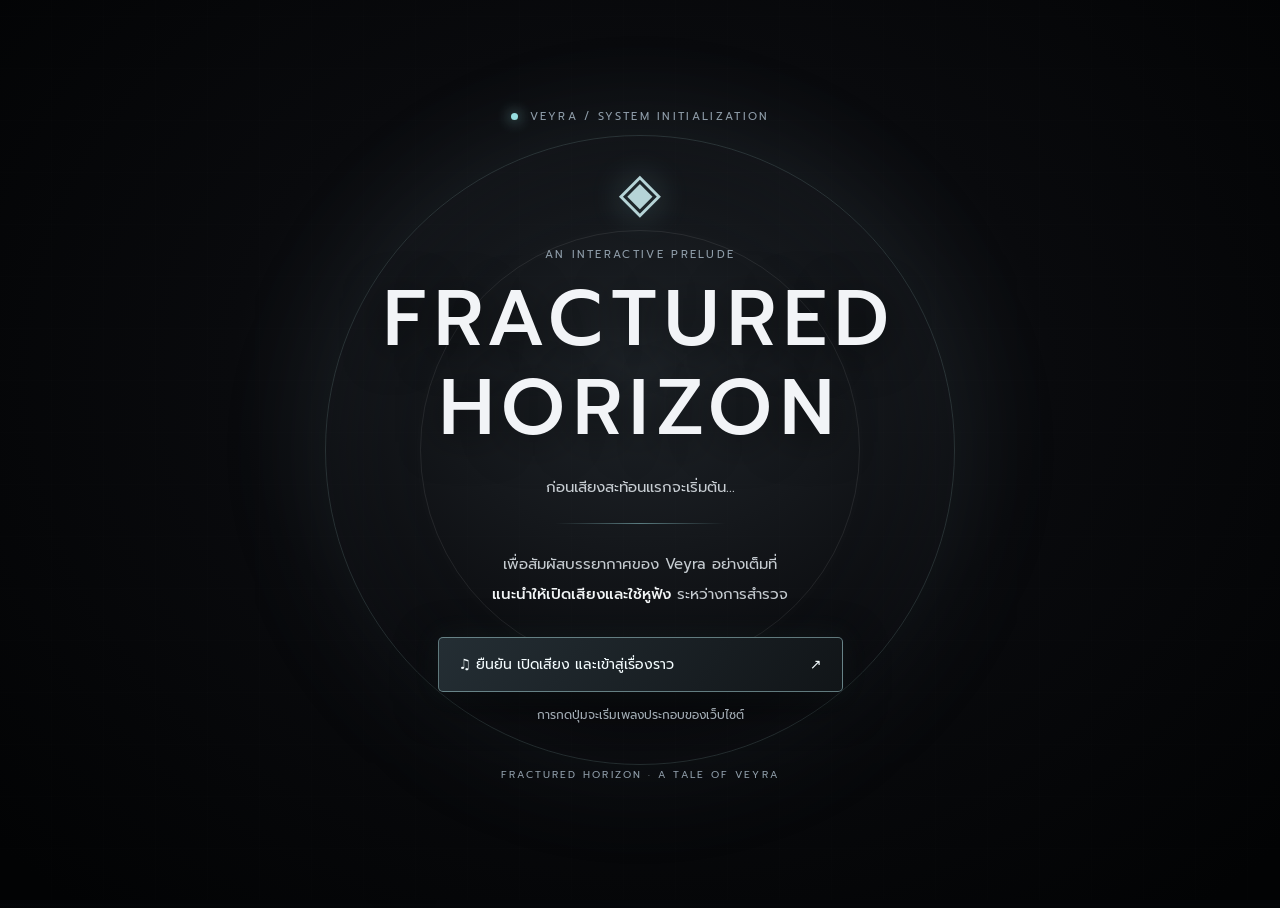
<file: index.html>
<!DOCTYPE html>
<html lang="th">
 <head>
  <meta charset="utf-8"/>
  <meta content="width=device-width, initial-scale=1" name="viewport"/>
  <meta content="#090e18" name="theme-color"/>
  <title>FRACTURED HORIZON — Prelude</title>
  <link href="assets/style.css" rel="stylesheet"/>
 </head>
 <body>
  <!-- หน้าขอเปิดเสียง: เริ่มเพลงเมื่อผู้เล่นคลิกเท่านั้น -->
  <div class="sound-gate" id="soundGate" role="dialog" aria-modal="true" aria-labelledby="soundGateTitle" aria-describedby="soundGateDescription">
    <div class="sound-gate-glow" aria-hidden="true"></div>
    <section class="sound-gate-card">
      <div class="sound-gate-kicker"><span class="sound-gate-dot"></span> VEYRA / SYSTEM INITIALIZATION</div>
      <div class="sound-gate-symbol" aria-hidden="true">◈</div>
      <p class="sound-gate-overline">AN INTERACTIVE PRELUDE</p>
      <h1 id="soundGateTitle">FRACTURED<br>HORIZON</h1>
      <p class="sound-gate-tagline">ก่อนเสียงสะท้อนแรกจะเริ่มต้น...</p>
      <div class="sound-gate-rule"></div>
      <p id="soundGateDescription" class="sound-gate-description">
        เพื่อสัมผัสบรรยากาศของ Veyra อย่างเต็มที่<br>
        <strong>แนะนำให้เปิดเสียงและใช้หูฟัง</strong> ระหว่างการสำรวจ
      </p>
      <button class="sound-gate-enter" id="soundGateEnter" type="button">♫ ยืนยัน เปิดเสียง และเข้าสู่เรื่องราว <span aria-hidden="true">↗</span></button>
      <p id="soundGateStatus" class="sound-gate-status" role="status" aria-live="polite">การกดปุ่มจะเริ่มเพลงประกอบของเว็บไซต์</p>
      <button class="sound-gate-skip" id="soundGateSkip" type="button" hidden>เข้าสู่เว็บไซต์โดยไม่มีเสียง</button>
      <p class="sound-gate-footer">FRACTURED HORIZON · A TALE OF VEYRA</p>
    </section>
  </div>
  <main class="app" id="app" inert>
   <header class="top">
    <div>
     <div class="brand">
      F R A C T U R E D &nbsp; H O R I Z O N
     </div>
     <div class="small">
      A Tale of Veyra / Prelude
     </div>
    </div>
    <nav class="topnav">
     <a href="character-form.html">
      แบบฟอร์ม Vestige
     </a>
     <a href="#" id="restartTop">
      เริ่มใหม่ ↻
     </a>
     <div class="audio-controls" aria-label="เพลงพื้นหลัง">
      <button type="button" id="audioToggle" class="audio-button" aria-pressed="false">♫ เปิดเพลง</button>
      <label class="volume-label" for="audioVolume">เสียง</label>
      <input type="range" id="audioVolume" min="0" max="100" value="45" aria-label="ระดับเสียงเพลง" />
     </div>
    </nav>
   </header>
   <div aria-live="polite" class="stage" id="stage">
    <div aria-hidden="true" class="scene-background" id="sceneBackground"></div>
    <!-- Atmospheric layers: เคลื่อนไหวตามฉาก ไม่ขัดขวางการคลิก -->
    <div aria-hidden="true" class="scene-atmosphere">
     <div class="light-sweep"></div>
     <div class="floating-motes"></div>
     <div class="cinematic-haze"></div>
     <div class="scene-scanlines"></div>
    </div>
    <div aria-hidden="true" class="scene-transition" id="sceneTransition"></div>
    <div aria-hidden="true" class="visual">
     <div class="orb">
     </div>
     <div class="ruins">
     </div>
     <div class="fog">
     </div>
    </div>
    <section class="content" id="content">
    </section>
    <div class="exploration-trail" id="trail" aria-live="polite"></div>
    <div class="progress" id="progress">
    </div>
   </div>
  </main>
  <!-- วางไฟล์เพลงของคุณแทน bgm.mp3 ใน assets/audio/ -->
  <audio id="backgroundAudio" loop preload="auto" src="assets/audio/bgm.mp3"></audio>
  <script src="assets/audio.js"></script>
  <script src="assets/story.js">
  </script>
 </body>
</html>
</file>
<file: assets/style.css>
@import url('https://fonts.googleapis.com/css2?family=Kanit:wght@300;400;500;600&family=Prompt:wght@300;400;500;600&display=swap');
:root{
  --ink:#eef3f8;
  --muted:#a4b5c7;
  --line:#58718955;
  --cyan:#7ee7e8;
  --gold:#f5c99a;
  --bg:#090e18
}
*{
  box-sizing:border-box
}
html{
  scroll-behavior:smooth
}
body{
  margin:0;
  color:var(--ink);
  background:var(--bg);
  font-family:Prompt,'Noto Sans Thai',system-ui,sans-serif
}
button,input,textarea,select{
  font:inherit
}
button,a{
  transition:.2s ease
}
a{
  color:var(--cyan);
  text-decoration:none
}
button{
  cursor:pointer
}
.app{
  position:relative;
  min-height:100dvh;
  overflow:hidden;
  background:radial-gradient(ellipse at 60% 8%,#23425e55,transparent 45%),linear-gradient(155deg,#0c1522,#050911 85%)
}
.app:before{
  content:"";
  pointer-events:none;
  position:absolute;
  inset:0;
  opacity:.2;
  background:repeating-linear-gradient(0deg,transparent 0 47px,#b1edff13 48px),repeating-linear-gradient(90deg,transparent 0 47px,#b1edff09 48px)
}
.top{
  position:relative;
  z-index:2;
  display:flex;
  align-items:center;
  justify-content:space-between;
  padding:22px clamp(22px,6vw,100px);
  border-bottom:1px solid var(--line)
}
.brand{
  letter-spacing:.32em;
  font-weight:600;
  font-size:15px
}
.small{
  font-size:11px;
  letter-spacing:.22em;
  color:var(--muted);
  text-transform:uppercase
}
.topnav{
  display:flex;
  align-items:center;
  gap:22px
}
.topnav a{
  font-size:13px;
  color:#d5e4ee
}
.topnav a:hover{
  color:var(--cyan)
}
.stage{
  min-height:calc(100dvh - 76px);
  position:relative;
  display:flex;
  align-items:center;
  padding:55px clamp(22px,8vw,140px) 100px
}
.content{
  position:relative;
  z-index:1;
  max-width:790px;
  animation:appear .6s ease both
}
.eyebrow{
  letter-spacing:.26em;
  text-transform:uppercase;
  color:var(--cyan);
  font-size:12px
}
.hero{
  font-family:Kanit,Prompt,sans-serif;
  font-size:clamp(52px,9.5vw,140px);
  font-weight:300;
  line-height:.92;
  letter-spacing:.07em;
  margin:25px 0
}
.heading{
  font-family:Kanit,Prompt,sans-serif;
  font-size:clamp(34px,5vw,68px);
  font-weight:400;
  line-height:1.16;
  margin:15px 0 25px
}
.subhead{
  font-size:clamp(19px,2.6vw,30px);
  font-weight:300;
  color:#d2dfe9;
  line-height:1.6
}
.prose{
  color:#b7c7d8;
  line-height:2.05;
  font-size:clamp(15px,1.5vw,18px);
  max-width:680px
}
.prose strong{
  color:#fff;
  font-weight:500
}
.actions{
  display:flex;
  gap:13px;
  flex-wrap:wrap;
  margin-top:32px
}
.btn{
  border:1px solid #83d5d76e;
  padding:13px 20px;
  background:#73dce91a;
  color:#e4ffff;
  border-radius:3px;
  min-height:50px;
  text-align:left
}
.btn:hover,.btn:focus-visible{
  background:#7ee7e833;
  transform:translateY(-2px);
  outline:1px solid var(--cyan)
}
.btn.secondary{
  background:#fff0;
  border-color:#ffffff40;
  color:#e5eaf2
}
.btn.gold{
  border-color:#f5c99a88;
  background:#f5c99a1a;
  color:#ffe1bf
}
.choices{
  display:grid;
  grid-template-columns:repeat(3,minmax(0,1fr));
  gap:14px;
  margin:34px 0
}
.choice{
  padding:23px 20px;
  border:1px solid #d5efff33;
  background:linear-gradient(145deg,#20364d9c,#101b2a88);
  min-height:205px;
  display:flex;
  flex-direction:column;
  align-items:flex-start;
  color:var(--ink);
  text-align:left
}
.choice:hover,.choice:focus-visible{
  border-color:var(--cyan);
  background:#253e55;
  transform:translateY(-4px)
}
.choice .num{
  font-size:12px;
  color:var(--cyan);
  letter-spacing:.2em
}
.choice b{
  font-size:21px;
  font-weight:500;
  margin:20px 0 9px
}
.choice span:last-child{
  font-size:13px;
  line-height:1.8;
  color:#b6c9db
}
.visual{
  position:absolute;
  inset:0;
  pointer-events:none;
  overflow:hidden
}
.orb{
  position:absolute;
  right:-8%;
  top:8%;
  width:min(63vw,820px);
  height:min(63vw,820px);
  border-radius:50%;
  border:1px solid #a5ebf537;
  box-shadow:0 0 0 38px #8ddce805,0 0 0 95px #8ddce807,inset 0 0 90px #74cddd12;
  background:radial-gradient(circle at 45% 52%,#63c9de2a,transparent 42%);
  animation:drift 9s ease-in-out infinite
}
.orb:before,.orb:after{
  content:"";
  position:absolute;
  inset:10%;
  border:1px dashed #d8f6ff2b;
  border-radius:50%;
  transform:rotate(-30deg)
}
.orb:after{
  inset:30%;
  border-style:solid;
  box-shadow:0 0 35px #70e4f331
}
.ruins{
  position:absolute;
  right:-2%;
  bottom:-3%;
  width:min(68vw,900px);
  height:62%;
  background:linear-gradient(0deg,#060a12 9%,transparent 90%);
  clip-path:polygon(0 95%,4% 67%,10% 70%,13% 31%,18% 33%,20% 75%,27% 73%,30% 48%,34% 49%,35% 17%,40% 18%,42% 65%,48% 62%,49% 35%,55% 39%,57% 80%,63% 77%,66% 44%,72% 46%,75% 68%,80% 66%,84% 18%,89% 16%,91% 70%,96% 60%,100% 80%,100% 100%)
}
.fog{
  position:absolute;
  bottom:0;
  right:0;
  width:100%;
  height:30%;
  background:linear-gradient(0deg,#060910d9,transparent)
}
.progress{
  position:absolute;
  z-index:2;
  bottom:28px;
  left:clamp(22px,8vw,140px);
  color:#a8b9ca;
  font-size:12px;
  letter-spacing:.15em
}
.indicator{
  display:inline-block;
  width:70px;
  height:1px;
  background:#8bd6db;
  vertical-align:middle;
  margin-right:12px
}
.flash{
  color:var(--gold)
}
.end .visual{
  filter:grayscale(.7)
}
.end .orb{
  opacity:.3
}
.end .heading{
  color:#f0d7c6
}
.disclaimer{
  border-left:2px solid #91e2de66;
  padding-left:17px;
  color:#aabfcd;
  font-size:13px;
  line-height:1.8;
  margin-top:25px
}
.footer{
  font-size:12px;
  color:#8ca0af;
  margin-top:25px
}
.formwrap{
  width:min(900px,100%);
  margin:0 auto;
  padding:60px 22px 100px
}
.formtitle{
  font-family:Kanit,sans-serif;
  font-size:clamp(35px,6vw,65px);
  font-weight:400;
  margin:5px 0
}
.formlead{
  line-height:1.9;
  color:var(--muted);
  max-width:750px
}
.panel{
  border:1px solid #5f8f9d55;
  background:#17273785;
  padding:clamp(22px,4vw,44px);
  margin:27px 0
}
.formgrid{
  display:grid;
  grid-template-columns:repeat(2,minmax(0,1fr));
  gap:22px
}
.field{
  display:flex;
  flex-direction:column;
  gap:9px
}
.field.full{
  grid-column:1/-1
}
label{
  font-size:14px;
  color:#e2edf2
}
label small{
  display:block;
  color:#9db1c2;
  line-height:1.7;
  font-size:12px
}
.field input,.field textarea,.field select{
  width:100%;
  padding:13px 14px;
  color:#f5fbff;
  background:#091521;
  border:1px solid #54768a;
  border-radius:2px;
  outline:none
}
.field input:focus,.field textarea:focus,.field select:focus{
  border-color:var(--cyan)
}
textarea{
  resize:vertical;
  min-height:100px
}
.hint{
  font-size:12px;
  color:#9db0be;
  line-height:1.9
}
.notice{
  padding:12px 14px;
  background:#0a1f2a;
  border:1px solid #468c9280;
  color:#bbebdf;
  font-size:13px;
  line-height:1.8
}
.tag{
  display:inline-block;
  border:1px solid #7ee7e844;
  font-size:11px;
  padding:4px 8px;
  letter-spacing:.08em;
  color:var(--cyan);
  margin:0 8px 10px 0
}
@keyframes appear{
  from{
    opacity:0;
    transform:translateY(16px)
  }
  to{
    opacity:1;
    transform:translateY(0)
  }
}
@keyframes drift{
  50%{
    transform:translateY(-24px) rotate(8deg)
  }
}
@media(max-width:700px){
  .top{
    padding:20px
  }
  .topnav{
    gap:12px
  }
  .topnav a{
    font-size:11px
  }
  .stage{
    padding:52px 23px 95px;
    align-items:flex-start
  }
  .content{
    width:100%
  }
  .orb{
    width:90vw;
    height:90vw;
    right:-40vw;
    top:15%
  }
  .ruins{
    width:100%;
    height:45%
  }
  .choices{
    grid-template-columns:1fr
  }
  .choice{
    min-height:110px;
    padding:15px 18px
  }
  .choice b{
    margin:8px 0 3px
  }
  .formgrid{
    grid-template-columns:1fr
  }
  .field.full{
    grid-column:auto
  }
  .hero{
    font-size:clamp(55px,17vw,100px)
  }
}
@media(prefers-reduced-motion:reduce){
  *,*:before,*:after{
    animation:none!important;
    transition:none!important
  }
}

/* ================================================
   CINEMATIC BACKGROUNDS — แก้ฉากได้ที่ assets/backgrounds/
   เพิ่มฉากใหม่โดยสร้าง SVG/PNG/JPG แล้วแก้ URL ด้านล่าง
   ================================================ */
.app { isolation: isolate; }
.scene-background {
  position: absolute;
  inset: 0;
  z-index: 0;
  background-image: linear-gradient(90deg, rgba(4,10,19,.94) 0%, rgba(5,12,21,.83) 42%, rgba(5,12,21,.20) 100%), url('backgrounds/intro.svg');
  background-size: cover;
  background-position: center;
  pointer-events: none;
  transition: opacity .6s ease;
}
.app[data-scene="world"] .scene-background { background-image: linear-gradient(90deg, #070e1cf5 0%, #070e1cba 47%, #070e1c32 100%), url('backgrounds/world.svg'); }
.app[data-scene="paths"] .scene-background { background-image: linear-gradient(90deg, #07101beb 0%, #07101bb7 55%, #07101b50 100%), url('backgrounds/paths.svg'); }
.app[data-scene="city"] .scene-background { background-image: linear-gradient(90deg, #061422f5 0%, #061422aa 48%, #06142220 100%), url('backgrounds/city.svg'); }
.app[data-scene="trace"] .scene-background { background-image: linear-gradient(90deg, #06111def 0%, #06111db3 46%, #06111d25 100%), url('backgrounds/trace.svg'); }
.app[data-scene="signal"] .scene-background { background-image: linear-gradient(90deg, #080d1bf2 0%, #080d1bb9 45%, #080d1b22 100%), url('backgrounds/signal.svg'); }
.app[data-scene="convergence"] .scene-background { background-image: linear-gradient(90deg, #0c0f1af5 0%, #0c0f1ab9 48%, #0c0f1a30 100%), url('backgrounds/convergence.svg'); }
.app[data-scene="ending"] .scene-background { background-image: linear-gradient(90deg, #100e19ef 0%, #100e19b7 48%, #100e193b 100%), url('backgrounds/ending.svg'); }
.scene-background::after { content:''; position:absolute; inset:0; background:linear-gradient(0deg,rgba(3,7,14,.8),transparent 35%); }
.visual { opacity: .52; }
.top { z-index: 5; background:rgba(3,9,18,.53); backdrop-filter: blur(12px); gap:18px; }
.topnav { flex-wrap:wrap; justify-content:flex-end; }
.audio-controls { display:flex; align-items:center; gap:9px; flex-wrap:wrap; }
.audio-button, .audio-file-button { font-size:12px; color:#dcf5f8; background:#102737c9; border:1px solid #7ee7e877; padding:8px 11px; cursor:pointer; border-radius:4px; white-space:nowrap; }
.audio-button:hover, .audio-file-button:hover { border-color:#7ee7e8; background:#1a4250; }
.volume-label { font-size:11px; color:var(--muted); }
#audioVolume { width:75px; accent-color:#7ee7e8; cursor:pointer; }
.prose { text-shadow: 0 2px 14px #020811; }
.choice { backdrop-filter:blur(14px); }
@media (max-width:760px) {
 .top { align-items:flex-start; flex-direction:column; }
 .topnav { justify-content:flex-start; gap:12px; }
 .stage { min-height:calc(100dvh - 140px); }
 .scene-background { background-position: 65% center; }
 .audio-controls { width:100%; }
}

/* Prelude v0.4 — หลายทางเลือก */
.content{max-width:930px;width:100%;}
.choices{grid-template-columns:repeat(auto-fit,minmax(210px,1fr));}
.choice{min-height:160px;padding:20px;background:linear-gradient(145deg,#1b3648dc,#0b1929d9);}
.choice b{font-size:18px;margin:14px 0 7px;}
.exploration-trail{position:absolute;z-index:2;bottom:55px;left:clamp(22px,8vw,140px);font-size:11px;color:#bbcad6;letter-spacing:.03em;max-width:80%;}
@media(max-width:700px){.choices{grid-template-columns:1fr}.choice{min-height:104px}.exploration-trail{bottom:64px;font-size:10px}.stage{padding-bottom:130px}}


/* ================================================================
   VEYRA v0.6 — ANIMATED ENVIRONMENTS
   ฉากหลัก: app[data-scene] อัปเดตจาก story.js
   ปรับความเร็วได้ที่ animation-duration; เปลี่ยนรูปที่กฎ scene-background ด้านบน
   ================================================================ */
.scene-background {
  transform: scale(1.08);
  animation: world-breathe 22s ease-in-out infinite alternate;
  will-change: transform;
}
.scene-atmosphere {
  position:absolute;inset:0;overflow:hidden;pointer-events:none;z-index:0;
}
.scene-atmosphere > div {position:absolute;inset:0;pointer-events:none;}
.cinematic-haze {
  background: radial-gradient(ellipse at 70% 68%,rgba(130,210,233,.14),transparent 55%),
    linear-gradient(120deg,transparent 20%,rgba(147,216,255,.06) 53%,transparent 80%);
  filter: blur(27px);
  animation: haze-float 16s ease-in-out infinite alternate;
}
.floating-motes {
  background-image:
    radial-gradient(circle,#c9f5ffb8 1px,transparent 2px),
    radial-gradient(circle,#81e3e9a0 1px,transparent 2px),
    radial-gradient(circle,#fff5e49a 1px,transparent 2px);
  background-size: 127px 149px,189px 197px,231px 163px;
  background-position:10% 20%,47% 10%,71% 30%;
  opacity:.33;
  animation:motes-rise 28s linear infinite;
}
.light-sweep {
  inset:-50% !important;
  background:conic-gradient(from 210deg at 65% 55%,transparent 0deg,rgba(98,213,237,.13) 18deg,transparent 55deg,transparent 360deg);
  animation:light-rotate 42s linear infinite;
  opacity:.6;
}
.scene-scanlines {
  opacity:.12;
  background:repeating-linear-gradient(to bottom,transparent 0px,transparent 4px,#d5fbff25 5px,transparent 6px);
}
.app[data-scene="city"] .cinematic-haze {
  background:radial-gradient(ellipse at 72% 59%,#e9b56a30,transparent 53%),linear-gradient(80deg,transparent,#7deefa0c,transparent);
  animation-duration:9s;
}
.app[data-scene="city"] .floating-motes {opacity:.48;animation-duration:20s;}
.app[data-scene="trace"] .scene-background {animation:trace-shift 17s ease-in-out infinite alternate;}
.app[data-scene="trace"] .cinematic-haze {
  background:radial-gradient(ellipse at 65% 51%,#64e8e83b,transparent 55%);
  animation:haze-float 8s ease-in-out infinite alternate;
}
.app[data-scene="trace"] .light-sweep {animation-duration:12s;opacity:.85;}
.app[data-scene="signal"] .scene-scanlines {opacity:.32;animation:signal-flicker 3.4s steps(2,end) infinite;}
.app[data-scene="signal"] .light-sweep {animation:signal-pulse 6s ease-in-out infinite;}
.app[data-scene="ending"] .scene-background {animation:ending-collapse 18s ease-in-out infinite alternate;}
.app[data-scene="ending"] .cinematic-haze {background:radial-gradient(ellipse at 70% 70%,#e9806540,transparent 60%);}
.app[data-scene="ending"] .floating-motes {opacity:.15;animation-duration:48s;}
.app[data-scene="ending"] .scene-scanlines {opacity:.25;}
.scene-transition {
  position:absolute;inset:0;z-index:3;pointer-events:none;
  background:linear-gradient(120deg,transparent 5%,#b6fdff1c 46%,#d9ffff36 52%,transparent 87%);
  opacity:0;
}
.scene-transition.active {animation:transition-wipe .75s ease-out both;}
.content.content-enter {animation:scene-text-enter .65s cubic-bezier(.16,.8,.3,1) both;}
@keyframes world-breathe {0%{transform:scale(1.075) translate3d(-.6%,0,0)}100%{transform:scale(1.16) translate3d(1.8%,-1%,0)}}
@keyframes trace-shift {0%{transform:scale(1.08) translate(0,0);filter:hue-rotate(0deg)}100%{transform:scale(1.15) translate(-1.6%,-1.3%);filter:hue-rotate(13deg)}}
@keyframes ending-collapse {0%{transform:scale(1.09) translateY(0);filter:brightness(.94)}100%{transform:scale(1.18) translateY(1.7%);filter:brightness(.67)}}
@keyframes haze-float {to{transform:translate3d(-7%,4%,0) scale(1.14);opacity:.6}}
@keyframes motes-rise {to{background-position:10% -420px,47% -540px,71% -350px}}
@keyframes light-rotate {to{transform:rotate(360deg)}}
@keyframes signal-flicker {0%,75%,100%{opacity:.27}78%,80%{opacity:.04}82%{opacity:.42}}
@keyframes signal-pulse {0%,100%{opacity:.15}50%{opacity:.95}}
@keyframes transition-wipe {0%{opacity:0;transform:translateX(-16%)}30%{opacity:.65}100%{opacity:0;transform:translateX(20%)}}
@keyframes scene-text-enter {from{opacity:0;transform:translateY(18px);filter:blur(3px)}to{opacity:1;transform:none;filter:blur(0)}}

/* ================================================================
   CHARACTER FORM / AUTHORIZATION GATE
   เป็นฉากเปิดทางเข้าแบบฟอร์ม ไม่ใช่ระบบตรวจสอบตัวตนจริง
   ================================================================ */
.form-page .app {background:radial-gradient(ellipse at 75% 20%,#244c6455,transparent 55%),#070e18;}
.form-ambient {position:fixed;inset:0;z-index:0;overflow:hidden;pointer-events:none;}
.form-aurora {position:absolute;inset:-30%;background:radial-gradient(ellipse at 60% 45%,#2f9fa124,transparent 50%);animation:haze-float 15s ease-in-out infinite alternate;}
.form-gridlines {position:absolute;inset:0;background:linear-gradient(0deg,#6fe7f405 1px,transparent 1px),linear-gradient(90deg,#6fe7f405 1px,transparent 1px);background-size:52px 52px;mask-image:linear-gradient(transparent,#000);}
.form-page .formwrap {position:relative;z-index:1;}
.auth-gate {position:fixed;inset:0;z-index:100;display:grid;place-items:center;padding:20px;
  background:radial-gradient(circle at 55% 37%,#16405a,#040a13 72%);color:#e5faff;
  transition:opacity .6s ease, visibility .6s ease;}
.auth-gate[hidden] {display:none;}
.auth-gate.auth-dismissed {opacity:0;visibility:hidden;pointer-events:none;}
.auth-gate::after {content:'';position:absolute;inset:0;pointer-events:none;background:repeating-linear-gradient(0deg,#8aebfc08 0px,#8aebfc08 1px,transparent 2px,transparent 5px);}
.auth-panel {width:min(640px,100%);text-align:center;position:relative;z-index:1;}
.auth-icon {font-size:76px;color:#80e7f1;line-height:1;filter:drop-shadow(0 0 28px #6addfbaa);animation:auth-pulse 2.4s ease-in-out infinite;}
.auth-kicker {font-size:12px;letter-spacing:.38em;color:#83e5e8;margin:24px 0 15px;}
.auth-headline {font-size:clamp(27px,5vw,52px);font-family:Kanit,Prompt,sans-serif;letter-spacing:.07em;font-weight:400;margin:0 0 12px;}
.auth-message {font-size:14px;color:#a7c8d4;min-height:27px;}
.auth-progress {width:min(390px,80%);height:3px;background:#54838d52;margin:26px auto;overflow:hidden;}
.auth-progress span {display:block;height:100%;width:0;background:#8cecf1;box-shadow:0 0 18px #8cecf1;animation:auth-loading 2.3s linear forwards;}
.auth-continue {margin:10px auto 0;display:block;opacity:.45;transition:opacity .3s;}
.auth-complete .auth-continue {opacity:1;box-shadow:0 0 28px #6ee4f522;}
.auth-complete .auth-icon {color:#a6ffd3;}
.auth-skip {border:0;background:transparent;color:#9fbac7;text-decoration:underline;cursor:pointer;display:block;margin:18px auto;font-size:12px;}
@keyframes auth-pulse {50%{opacity:.48;transform:scale(.93)}}
@keyframes auth-loading {to{width:100%}}
@media (prefers-reduced-motion:reduce) {
  .scene-background,.scene-atmosphere *, .scene-transition,.content.content-enter,
  .auth-icon,.auth-progress span,.form-aurora {animation:none!important;transform:none!important;filter:none!important;}
  .auth-progress span {width:100%;}
}


/* ================================================================
   VEYRA v0.7 — OBSIDIAN BLACK THEME
   โทนสีดำ / เทาถ่าน แสงฟ้าเฉพาะส่วนที่เน้น
   แก้สีหลักได้จากตัวแปรด้านล่าง
   ================================================================ */
:root {
  --ink: #f3f4f6;
  --muted: #a2a8b2;
  --line: #b6c0cd27;
  --cyan: #9fe1e6;
  --gold: #d3b89e;
  --bg: #050506;
}
html, body { background: #050506; }
.app, .form-page .app {
  background: radial-gradient(ellipse at 67% 22%, #22252b65, transparent 48%),
              linear-gradient(135deg, #111113, #050506 72%);
}
.app::before {
  opacity: .12;
  background: repeating-linear-gradient(0deg, transparent 0 47px, #d5e1ef10 48px),
              repeating-linear-gradient(90deg, transparent 0 47px, #d5e1ef0a 48px);
}
/* ทุกฉากยังมีภาพ แต่หรี่แสงและลดความสดให้ได้บรรยากาศเข้ม */
.scene-background { filter: grayscale(.55) brightness(.66) contrast(1.17); }
.app[data-scene="world"] .scene-background { background-image: linear-gradient(90deg,#050506fa 0%,#050506d4 45%,#05050670 100%),url('backgrounds/world.svg'); }
.app[data-scene="paths"] .scene-background { background-image: linear-gradient(90deg,#050506f8 0%,#050506ce 50%,#0505066b 100%),url('backgrounds/paths.svg'); }
.app[data-scene="city"] .scene-background { background-image: linear-gradient(90deg,#050506f8 0%,#050506c6 45%,#05050660 100%),url('backgrounds/city.svg'); }
.app[data-scene="trace"] .scene-background { background-image: linear-gradient(90deg,#050506f8 0%,#050506cf 45%,#0505066b 100%),url('backgrounds/trace.svg'); }
.app[data-scene="signal"] .scene-background { background-image: linear-gradient(90deg,#050506f8 0%,#050506c9 45%,#05050665 100%),url('backgrounds/signal.svg'); }
.app[data-scene="convergence"] .scene-background { background-image: linear-gradient(90deg,#050506fa 0%,#050506d6 47%,#05050677 100%),url('backgrounds/convergence.svg'); }
.app[data-scene="ending"] .scene-background { background-image: linear-gradient(90deg,#030304fc 0%,#030304df 50%,#03030491 100%),url('backgrounds/ending.svg'); }
.scene-background::after { background:linear-gradient(0deg,#030304ed 2%,transparent 76%); }
.app[data-scene="trace"] .scene-background { animation:trace-shift 17s ease-in-out infinite alternate; }
.app[data-scene="ending"] .scene-background { animation:ending-collapse 18s ease-in-out infinite alternate; }
.top { background:rgba(5,5,7,.88); border-color:#ffffff1b; }
.topnav a { color:#c4c8cf; }
.choice, .choices .choice {
  background:linear-gradient(145deg,#1e2024ed,#0b0c0ff0);
  border-color:#ffffff2a;
  box-shadow:0 15px 45px #00000055;
}
.choice:hover, .choice:focus-visible { background:#272b31; border-color:#9fe1e6a0; }
.btn, .audio-button, .audio-file-button { background:#17191df0; border-color:#ffffff44; color:#eff4f7; }
.btn:hover, .audio-button:hover, .audio-file-button:hover { background:#30343a; border-color:#9fe1e6; }
input, textarea, select { background:#0d0e11; border-color:#ffffff36; color:#f1f2f4; }
input:focus, textarea:focus, select:focus { border-color:#9fe1e6; }
.formwrap .panel, .formwrap .card, .formwrap fieldset { background:#111216e8; border-color:#ffffff25; }
.cinematic-haze { background:radial-gradient(ellipse at 70% 68%,#a5a7b00d,transparent 55%); }
.floating-motes { opacity:.15; }
.light-sweep { opacity:.24; }
.app[data-scene="city"] .cinematic-haze { background:radial-gradient(ellipse at 72% 59%,#d8c8a217,transparent 54%); }
.app[data-scene="trace"] .cinematic-haze { background:radial-gradient(ellipse at 65% 51%,#8fbcc41c,transparent 55%); }
.app[data-scene="ending"] .cinematic-haze { background:radial-gradient(ellipse at 70% 70%,#ad5e5120,transparent 60%); }
.form-aurora { background:radial-gradient(ellipse at 60% 45%,#a0c8cd10,transparent 50%); }
.form-gridlines { opacity:.4; }
.auth-gate { background:radial-gradient(circle at 55% 32%,#202228,#060607 72%); }
.auth-gate::after { opacity:.4; }
.auth-message { color:#abb3bd; }
.auth-progress { background:#ffffff25; }
.auth-progress span { background:#a3dce1; box-shadow:0 0 14px #a3dce166; }
/* โหมดลดการเคลื่อนไหวสำหรับผู้ใช้งานที่ต้องการ */
@media (prefers-reduced-motion:reduce) {
  .scene-background { animation:none!important; transform:none!important; }
}


/* ===============================================================
   v0.8 — SOUND ENTRY GATE | หน้าแนะนำเปิดเสียงก่อนเข้า Prelude
   =============================================================== */
.sound-gate {
  position:fixed;
  inset:0;
  z-index:9999;
  display:grid;
  place-items:center;
  overflow-y:auto;
  padding:32px 18px;
  background:radial-gradient(ellipse at 50% 42%,#20252a 0%,#090a0d 45%,#020304 95%);
  color:#f2f4f7;
  isolation:isolate;
  transition:opacity .6s ease, visibility .6s ease;
}
.sound-gate::before {
  content:"";
  position:absolute;
  inset:0;
  pointer-events:none;
  background:repeating-linear-gradient(0deg,transparent 0 51px,#ffffff06 52px),
             repeating-linear-gradient(90deg,transparent 0 51px,#ffffff05 52px);
  opacity:.65;
}
.sound-gate-glow {
  position:absolute;
  width:min(70vw,630px);
  aspect-ratio:1;
  border:1px solid #b6e6e329;
  border-radius:50%;
  box-shadow:0 0 130px #89acbb15,inset 0 0 120px #89acbb0e;
  animation:sound-gate-breathe 7s ease-in-out infinite;
  pointer-events:none;
}
.sound-gate-glow::after {
  content:"";
  position:absolute;
  inset:15%;
  border-radius:50%;
  border:1px solid #ffffff15;
}
.sound-gate-card {
  position:relative;
  z-index:1;
  width:min(100%,670px);
  text-align:center;
  padding:36px 20px;
}
.sound-gate-kicker,.sound-gate-overline,.sound-gate-footer {
  letter-spacing:.21em;
  color:#8f9da9;
  font-size:11px;
}
.sound-gate-kicker {display:flex;align-items:center;justify-content:center;gap:12px;}
.sound-gate-dot {
  width:7px;height:7px;
  border-radius:50%;
  background:#97dee1;
  box-shadow:0 0 14px #97dee1;
  animation:sound-gate-breathe 2s ease-in-out infinite;
}
.sound-gate-symbol {font-size:55px;color:#b6d4d7;margin:26px auto 12px;text-shadow:0 0 34px #9fe1e655;}
.sound-gate-overline {margin:0 0 12px;}
.sound-gate-card h1 {
  font-family:Prompt,system-ui,sans-serif;
  font-size:clamp(38px,8vw,78px);
  line-height:1.13;
  font-weight:500;
  letter-spacing:.095em;
  margin:0;
  text-shadow:0 8px 40px #0009;
}
.sound-gate-tagline {font-size:15px;color:#c7cdd2;margin:24px 0;}
.sound-gate-rule {height:1px;width:170px;margin:25px auto;background:linear-gradient(90deg,transparent,#9fe1e67d,transparent);}
.sound-gate-description {color:#c5cbd0;line-height:2;font-size:15px;margin:0 0 28px;}
.sound-gate-description strong {color:#f2f5f6;font-weight:500;}
.sound-gate-enter {
  display:flex;
  gap:20px;
  align-items:center;
  justify-content:space-between;
  width:min(100%,405px);
  padding:16px 20px;
  margin:auto;
  border:1px solid #a0cace8c;
  border-radius:5px;
  background:linear-gradient(125deg,#242e34,#111518);
  color:#f5fdff;
  box-shadow:0 10px 40px #0008,0 0 28px #9fe1e615;
  font-size:14px;
}
.sound-gate-enter:hover,.sound-gate-enter:focus-visible {background:#354048;border-color:#d2f2f3;transform:translateY(-2px);}
.sound-gate-enter:disabled {opacity:.65;cursor:wait;}
.sound-gate-status {min-height:24px;font-size:12px;line-height:1.8;color:#a3adb5;margin:13px 0 0;}
.sound-gate-skip {background:transparent;color:#b6c0c6;border:0;text-decoration:underline;font-size:12px;margin:8px auto 0;}
.sound-gate-skip[hidden]{display:none;}
.sound-gate-footer {margin-top:38px;font-size:10px;}
.sound-gate-exit {opacity:0;visibility:hidden;pointer-events:none;}
@keyframes sound-gate-breathe {50% {transform:scale(1.035);opacity:.65;}}
@media(max-width:540px){.sound-gate-card{padding:16px 5px;}.sound-gate-description{font-size:13px;}.sound-gate-card h1{letter-spacing:.05em;}}
@media(prefers-reduced-motion:reduce){.sound-gate-glow,.sound-gate-dot{animation:none!important;}.sound-gate{transition:none!important;}}

/* =============== FH v1.3: PLAYER GUIDES + PDF =============== */
.player-guide{position:relative;z-index:3;margin:16px 0 24px;border:1px solid rgba(159,225,230,.3);border-radius:13px;background:rgba(9,12,16,.91);color:#e8edf0;box-shadow:0 10px 30px rgba(0,0,0,.28)}
.player-guide summary{cursor:pointer;padding:14px 18px;font-weight:700;letter-spacing:.01em;list-style-position:inside}
.guide-inner{padding:0 18px 16px;color:#c0cbd0;line-height:1.8;font-size:14px}
.guide-inner p{margin:8px 0}.guide-inner ol{padding-left:22px;margin:7px 0}.guide-inner li{margin-bottom:5px}
.form-guide{max-width:940px}
.story-guide{margin:18px 0 14px;max-width:770px}
.guide-label{font-size:11px;color:#9fe1e6;letter-spacing:.12em}
.form-actions>.btn{max-width:460px;width:100%;font-size:15px;min-height:52px}
.pdf-sheet{display:none}
@media print{
  @page{size:A4;margin:16mm}
  html,body{background:white!important;color:#111!important;overflow:visible!important}
  body>*:not(.pdf-sheet){display:none!important}
  .pdf-sheet{display:block!important;position:static!important;color:#111!important;background:white!important;font-family:Arial,'Noto Sans Thai',sans-serif;font-size:11pt;line-height:1.55}
  .pdf-kicker{font-size:10pt;letter-spacing:.14em;color:#555}
  .pdf-sheet h1{font-size:19pt;line-height:1.25;margin:10px 0 4px;color:#111}
  .pdf-subtitle{color:#666;border-bottom:1px solid #888;padding-bottom:12px}
  .pdf-field{break-inside:avoid;page-break-inside:avoid;margin:10px 0 13px;padding:0 0 8px;border-bottom:1px solid #ddd}
  .pdf-field h2{font-size:10pt;font-weight:700;margin:0 0 4px;color:#333}
  .pdf-field p{white-space:pre-wrap;overflow-wrap:anywhere;margin:0;font-size:11pt}
  .pdf-footer{margin-top:18px;color:#666;font-size:9pt}
}
</file>
